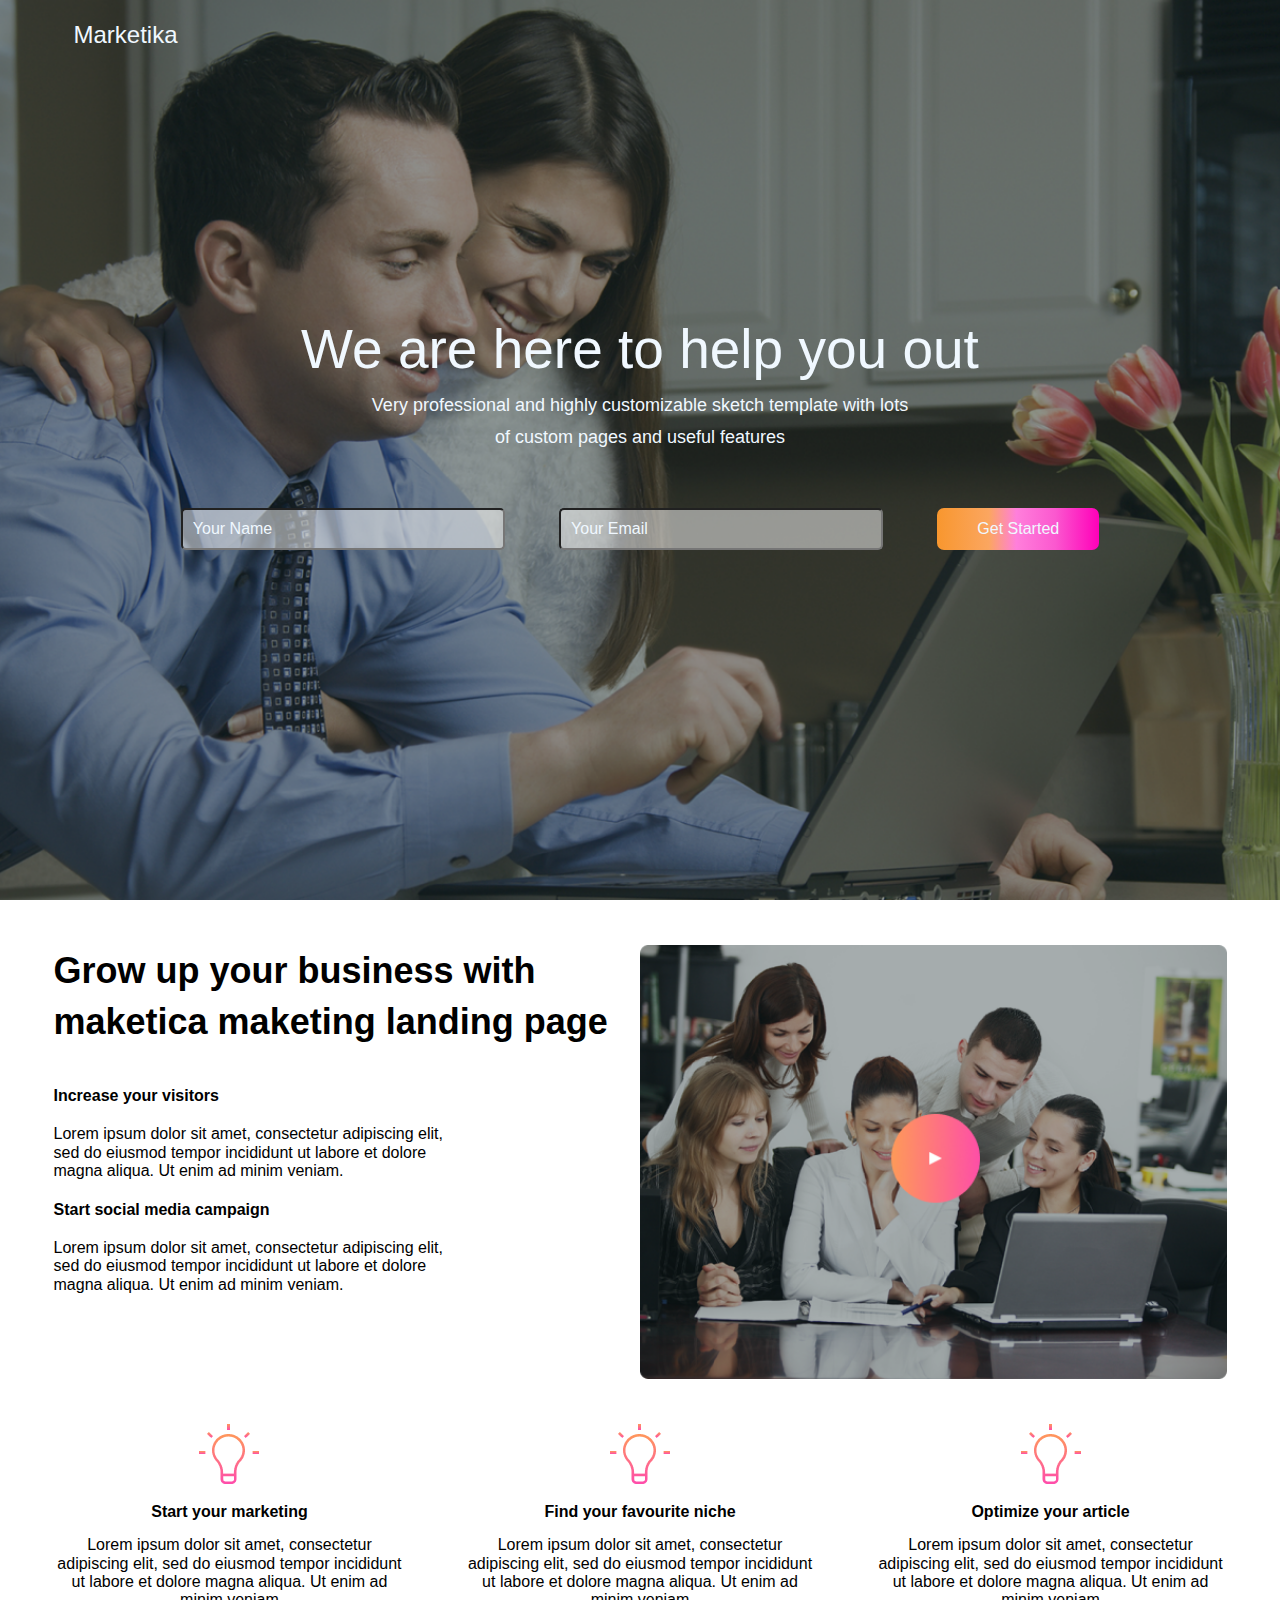
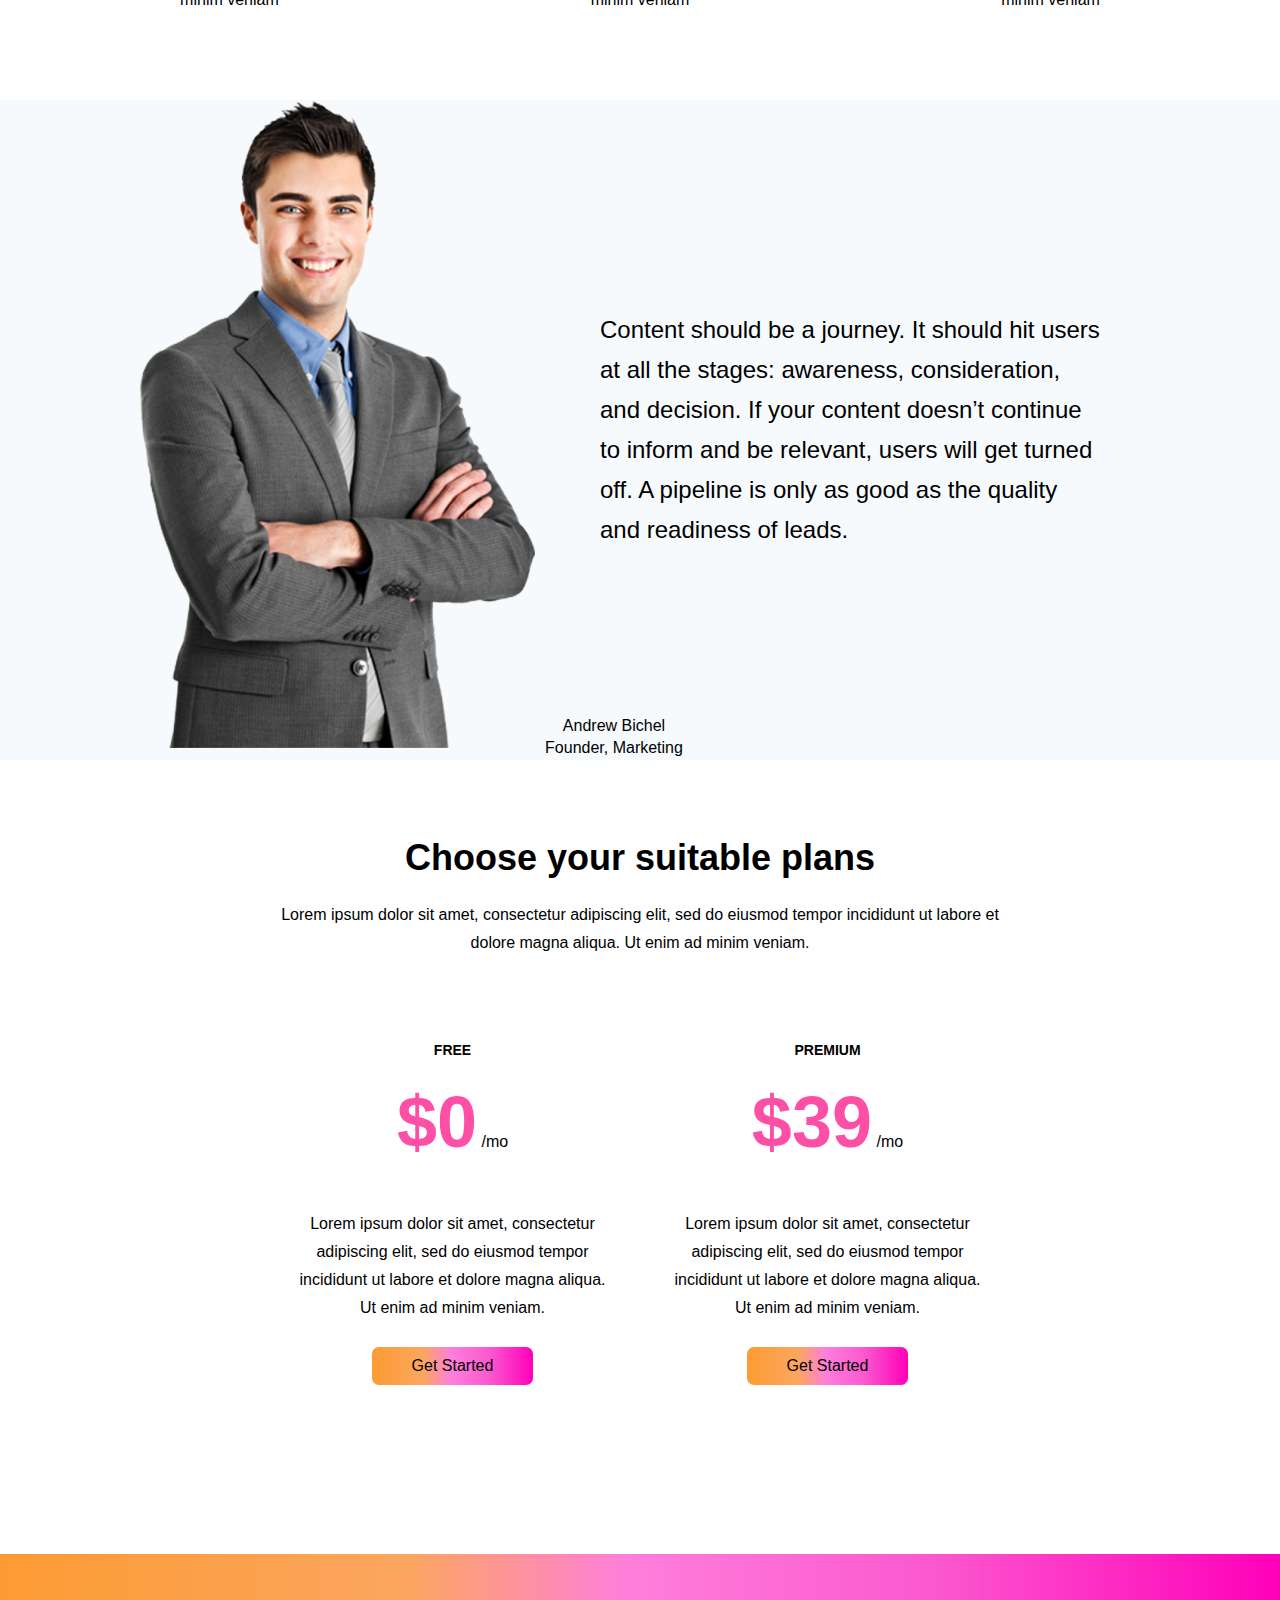
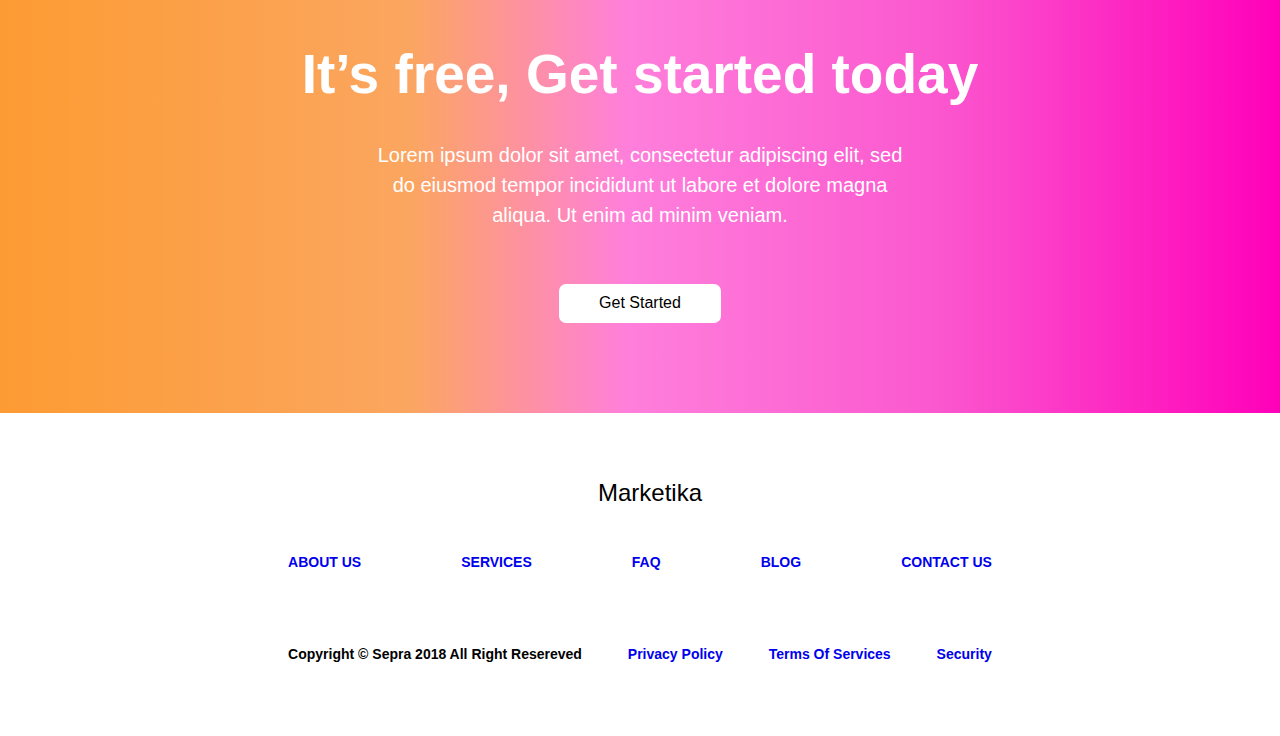
<file: full_skin/index.html>
<!DOCTYPE html>
<html lang="en">
<head>
	<meta charset="UTF-8">
	<title>Document</title>
	<link rel="stylesheet" href="normalize.css">
	<link rel="stylesheet" href="main.css">
	<meta name="viewport" content="width=device-width, minimum-scale=1.0, maximum-scale=1.0" />

</head>
<body>

	<header>
		<div class="container">
			<div class="logo">
				Marketika
				
			</div>
			
			<div class="header_content">
				<div class="header_text">
					<div class="big_text">
						We are here to help you out
					</div>

					<div class="low_text">
						Very professional and highly customizable sketch template with lots 
						of custom pages and useful features
					</div>

				</div>
				
				 
				
				<form action="#" class="form">
					<input type="text" class="header_input" value="Your Name">
					<input type="text" class="header_input" value="Your Email">
					<button class="header_button">Get Started</button>
				</form>
				
			</div>
			
		</div>
		
	</header>
	
	
	<section class="meeting">
		<div class="container">
		
			<div class="first_section">
				<div class="left_text">
						<div class="heading_text">
							Grow up your business with
							maketica maketing landing page
						</div>
						<div class="text">
							<span class="sub_heading">
								Increase your visitors
							</span>
							Lorem ipsum dolor sit amet, consectetur adipiscing elit, sed do eiusmod tempor incididunt ut labore et dolore magna aliqua. Ut enim ad minim veniam.
						</div>
						<div class="text">
							<span class="sub_heading">
								Start social media campaign
							</span>
							Lorem ipsum dolor sit amet, consectetur adipiscing elit, sed do eiusmod tempor incididunt ut labore et dolore magna aliqua. Ut enim ad minim veniam.
						</div>
				</div>
				
				
					<img src="img/Group%203.png" class="right_img" alt="">
				
			</div>
			
			
			<div class="sec_section">
				<div class="icon">
					<img src="img/1_icon.png" alt="">
					<div class="first_text">
						Start your marketing
					</div>
					<div class="second_text">
						Lorem ipsum dolor sit amet, consectetur adipiscing elit, sed do eiusmod tempor incididunt ut labore et dolore magna aliqua. Ut enim ad minim veniam
					</div>
				</div>
				
					<div class="icon">
					<img src="img/1_icon.png" alt="">
					<div class="first_text">
						Find your favourite niche
					</div>
					<div class="second_text">
						Lorem ipsum dolor sit amet, consectetur adipiscing elit, sed do eiusmod tempor incididunt ut labore et dolore magna aliqua. Ut enim ad minim veniam
					</div>
				</div>
				
					<div class="icon">
					<img src="img/1_icon.png" alt="">
					<div class="first_text">
						Optimize your article
					</div>
					<div class="second_text">
						Lorem ipsum dolor sit amet, consectetur adipiscing elit, sed do eiusmod tempor incididunt ut labore et dolore magna aliqua. Ut enim ad minim veniam
					</div>
				</div>

				
			</div>
			
			
			
		</div>
	</section>
	
	
	
	<section class="guy">
		<div class="container">
			<div class="guy__img">
				<img src="img/guy.png" alt="">
				
				
				<div class="author">
				Andrew Bichel
				Founder, Marketing
				
			</div>
			</div>
			
			<div class="guy__text">
				Content should be a journey. It should hit users at all the stages: awareness, consideration, and decision. If your content doesn’t continue to inform and be relevant, users will get turned off. A pipeline is only as good as the quality and readiness of leads.
			</div>
			
			
			
			
		</div>
		
		
	</section>
	
	
	
	
	<section class="plans">
		<div class="container">
			<div class="plans__first_text">
				Choose your suitable plans
				
			</div>
			<div class="plans__second_text">
				Lorem ipsum dolor sit amet, consectetur adipiscing elit, sed do eiusmod tempor incididunt ut labore et dolore magna aliqua. Ut enim ad minim veniam.
				
			</div>			
			
			
			<div class="blocks">
				
					<div class="plans__first_block">
						
							<div class="first_block_head_text">
								FREE
								
							</div>
							
							<div class="first_block_price">
								<span class="price">$0</span>
								/mo
								
							</div>
							
							<div class="first_block_text">
								Lorem ipsum dolor sit amet, consectetur adipiscing elit, sed do eiusmod tempor incididunt ut labore et dolore magna aliqua. Ut enim ad minim veniam.
								
							</div>
							
							<button class="header_button">Get Started</button>
					</div>
					
					
						<div class="plans__first_block">
						
							<div class="first_block_head_text">
								PREMIUM
								
							</div>
							
							<div class="first_block_price">
								<span class="price">$39</span>
								/mo
								
							</div>
							
							<div class="first_block_text">
								Lorem ipsum dolor sit amet, consectetur adipiscing elit, sed do eiusmod tempor incididunt ut labore et dolore magna aliqua. Ut enim ad minim veniam.
								
							</div>
							
							<button class="header_button">Get Started</button>
					</div>


					
				
			</div>
		
		</div>
		
		
	</section>
	
	
	
	
	<section class="last_section">
		<div class="container">
			<div class="last_sec_first_text">
				It’s free, Get started today
				
			</div>
			
			<div class="last_sec_sec_text">
				Lorem ipsum dolor sit amet, consectetur adipiscing elit, sed do eiusmod tempor incididunt ut labore et dolore magna aliqua. Ut enim ad minim veniam.
			</div>
			
			
				<button class="header_button">Get Started</button>
			
		</div>
		
		
	</section>
	
	
	
	<footer>
		<div class="container">
			<div class="logo footer_logo ">
				Marketika
				
				
			</div>
			
			
			<div class="menus">
			
					<ul class="footer_nav">
						<li>
							<a href="#">About Us</a>
						</li>

						<li>
							<a href="#">Services</a>
						</li>

						<li>
							<a href="#">FAQ</a>
						</li>

						<li>
							<a href="#">Blog</a>
						</li>

						<li>
							<a href="#">Contact us</a>
						</li>


					</ul>


					<ul class="footer_nav footer_nav_second">
						<li>
							Copyright © Sepra 2018 All Right Resereved
						</li>

						<li>
							<a href="#">Privacy Policy </a>
						</li>

						<li>
							<a href="#">Terms Of Services</a>
						</li>

						<li>
							<a href="#">Security</a>
						</li>

					</ul>
			</div>
		</div>
		
	</footer>
	
</body>
</html>
</file>
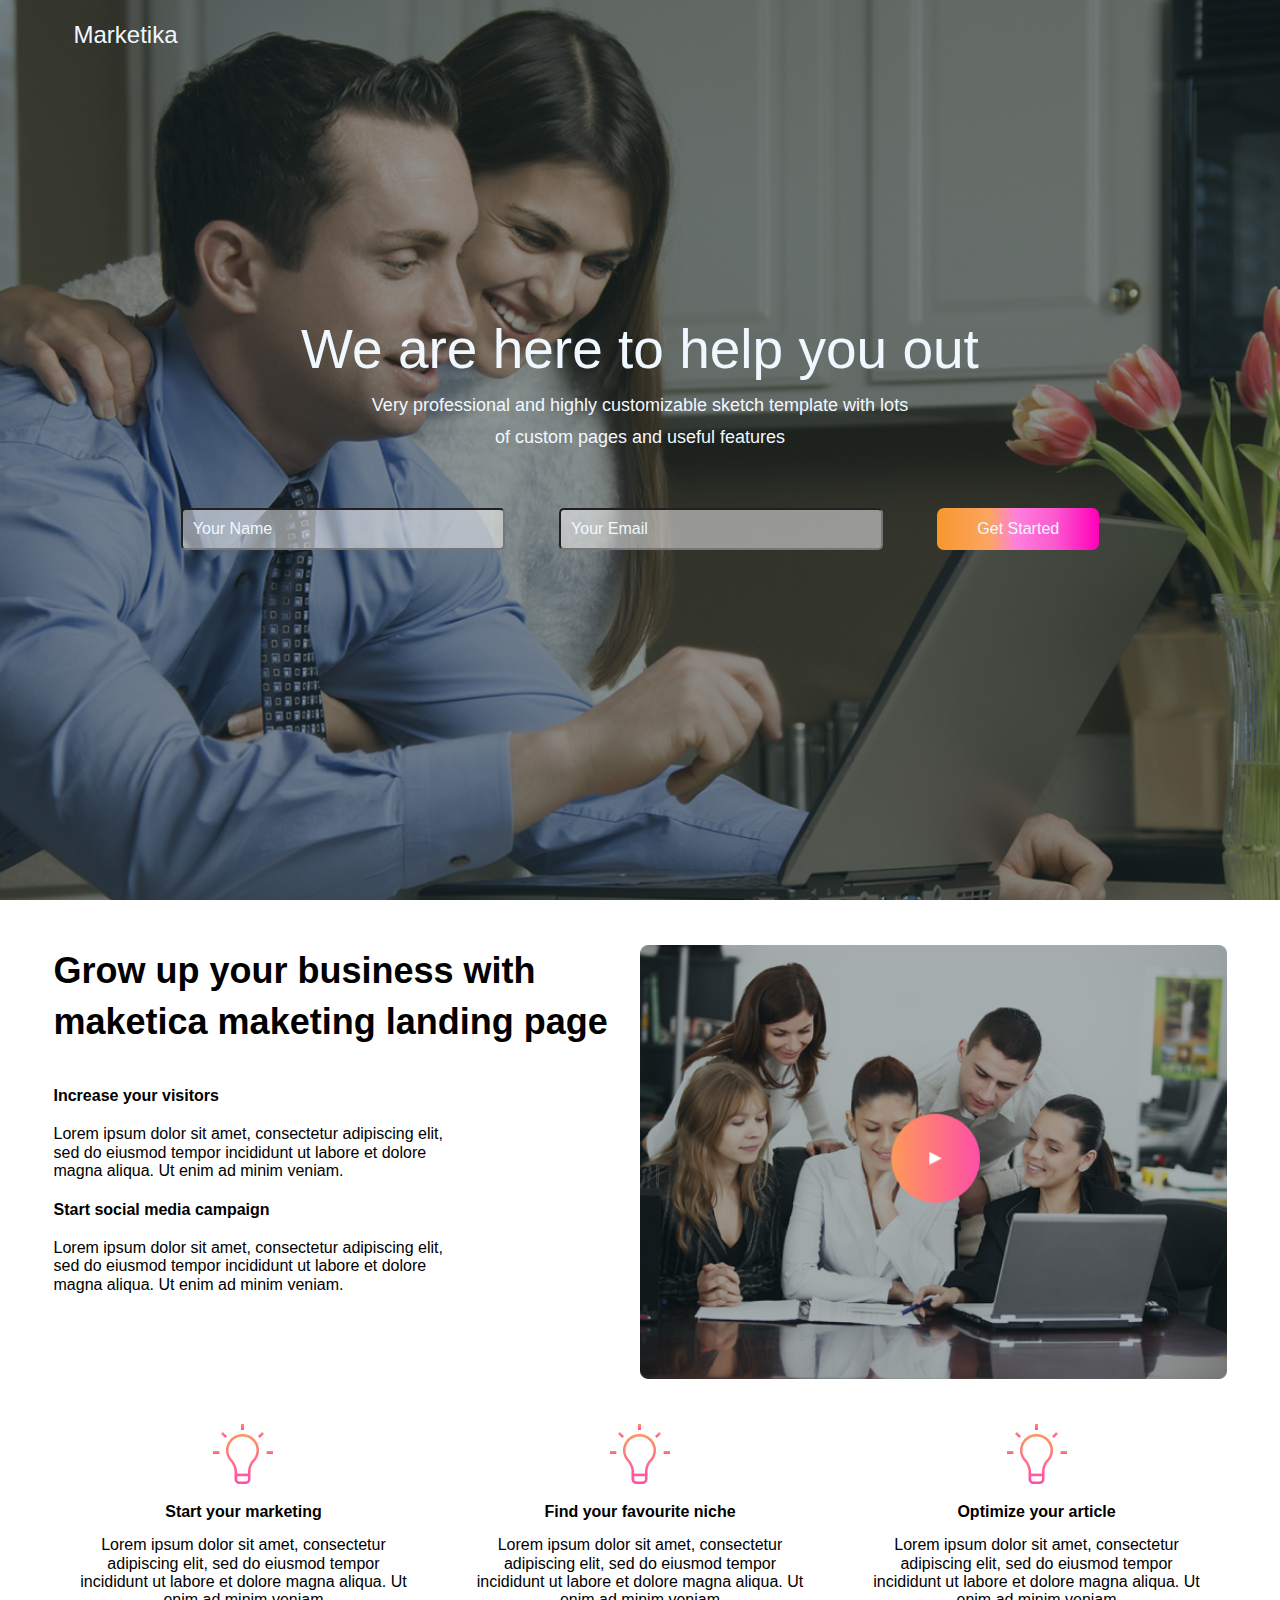
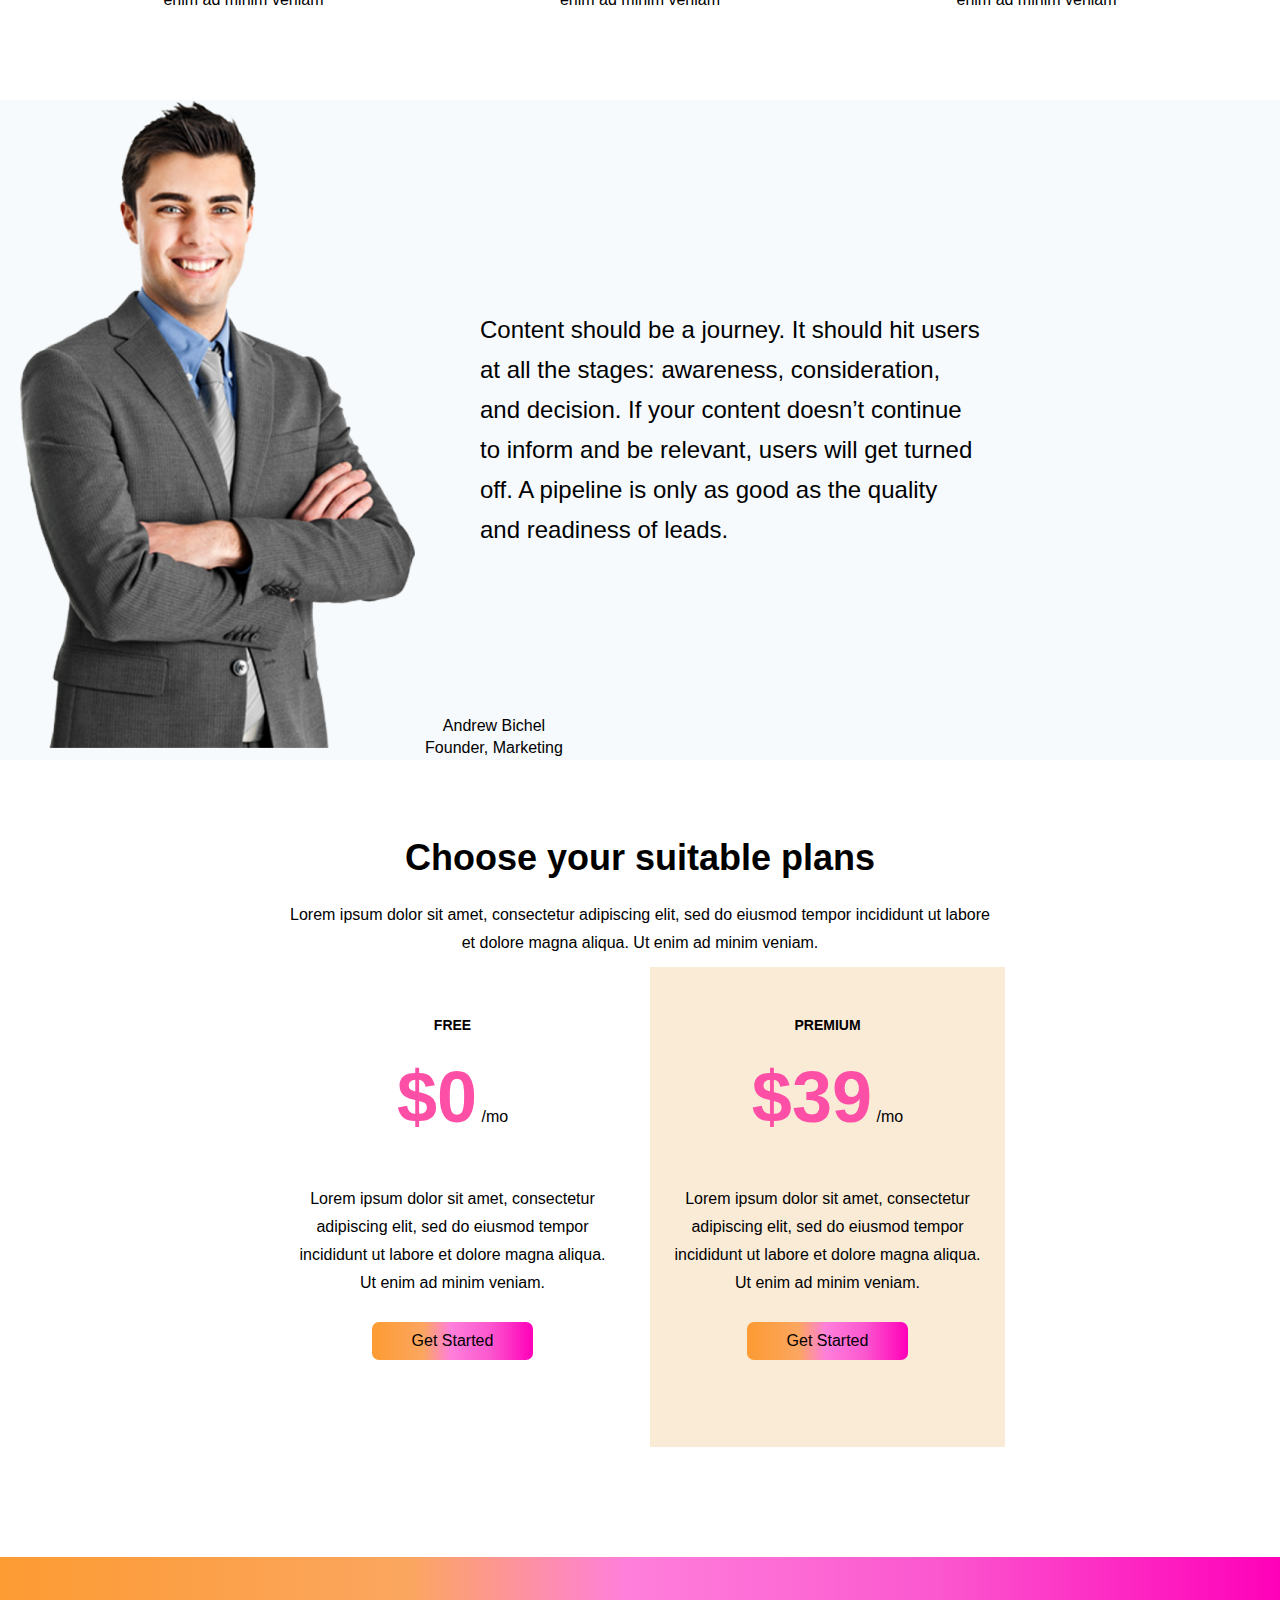
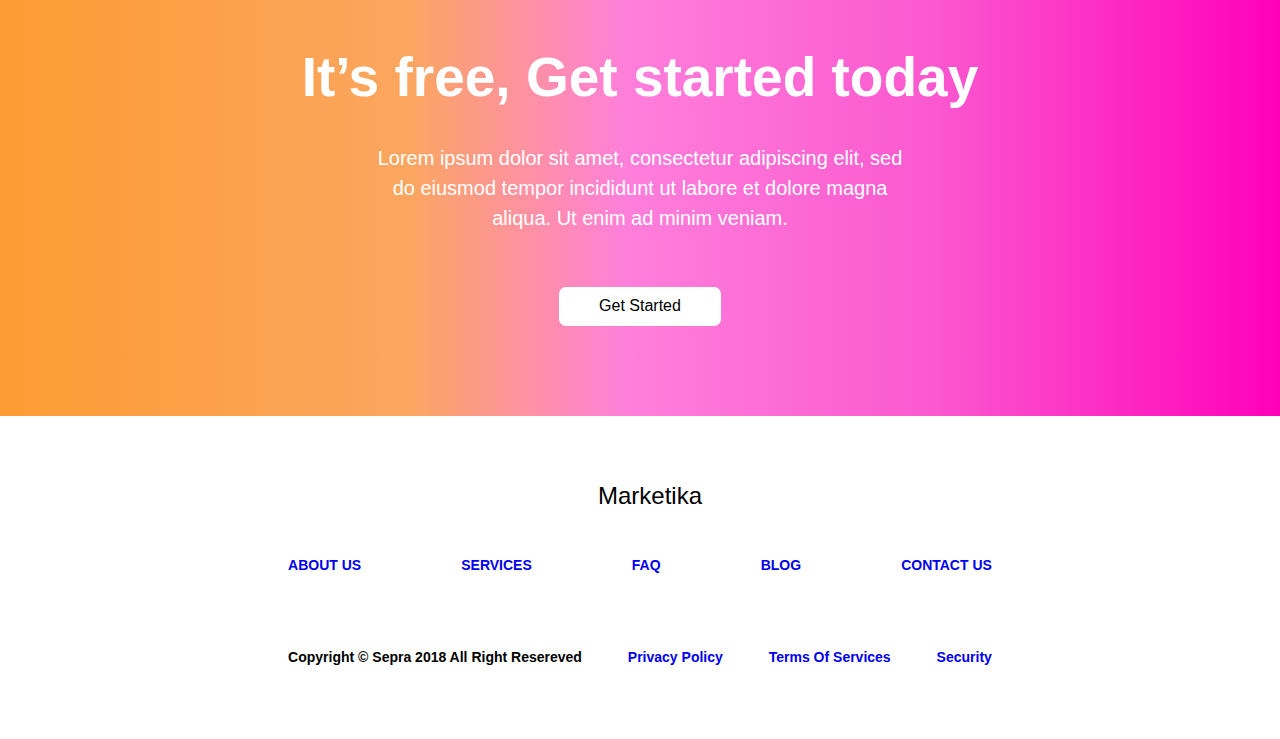
<file: sec/index.html>
<!DOCTYPE html>
<html lang="en">

<head>
	<meta charset="UTF-8">
	<title>Document</title>
	<link rel="stylesheet" href="normalize.css">
	<link rel="stylesheet" href="main.css">
	<meta name="viewport" content="width=device-width, minimum-scale=1.0, maximum-scale=1.0" /> </head>

<body>
	<header>
		<div class="container">
			<div class="logo"> Marketika </div>
			<div class="header_content">
				<div class="header_text">
					<div class="big_text"> We are here to help you out </div>
					<div class="low_text"> Very professional and highly customizable sketch template with lots of custom pages and useful features </div>
				</div>
				<form action="#" class="form">
					<input type="text" class="header_input" value="Your Name">
					<input type="text" class="header_input" value="Your Email">
					<button class="header_button">Get Started</button>
				</form>
			</div>
		</div>
	</header>
	
	
	
	<section class="meeting">
		<div class="container">
			<div class="first_section">
				<div class="left_text">
					<div class="heading_text"> Grow up your business with maketica maketing landing page </div>
					<div class="text"> <span class="sub_heading">
								Increase your visitors
							</span> Lorem ipsum dolor sit amet, consectetur adipiscing elit, sed do eiusmod tempor incididunt ut labore et dolore magna aliqua. Ut enim ad minim veniam. </div>
					<div class="text"> <span class="sub_heading">
								Start social media campaign
							</span> Lorem ipsum dolor sit amet, consectetur adipiscing elit, sed do eiusmod tempor incididunt ut labore et dolore magna aliqua. Ut enim ad minim veniam. </div>
				</div> 
				<img src="img/Group%203.png" class="right_img" alt=""> 
			</div>
				
				
				
			<div class="sec_section">
				<div class="icon"> <img src="img/1_icon.png" alt="">
					<div class="first_text"> Start your marketing </div>
					<div class="second_text"> Lorem ipsum dolor sit amet, consectetur adipiscing elit, sed do eiusmod tempor incididunt ut labore et dolore magna aliqua. Ut enim ad minim veniam </div>
				</div>
				
				<div class="icon"> <img src="img/1_icon.png" alt="">
					<div class="first_text"> Find your favourite niche </div>
					<div class="second_text"> Lorem ipsum dolor sit amet, consectetur adipiscing elit, sed do eiusmod tempor incididunt ut labore et dolore magna aliqua. Ut enim ad minim veniam </div>
				</div>
				
				<div class="icon"> <img src="img/1_icon.png" alt="">
					<div class="first_text"> Optimize your article </div>
					<div class="second_text"> Lorem ipsum dolor sit amet, consectetur adipiscing elit, sed do eiusmod tempor incididunt ut labore et dolore magna aliqua. Ut enim ad minim veniam </div>
				</div>
				
			</div>
		</div>
	</section>
	
	
	
	<section class="guy">
		<div class="container">
		
			<div class="guy__img"> <img src="img/guy.png" alt="">
				<div class="author"> Andrew Bichel Founder, Marketing </div>
			</div>
			
			<div class="guy__text"> Content should be a journey. It should hit users at all the stages: awareness, consideration, and decision. If your content doesn’t continue to inform and be relevant, users will get turned off. A pipeline is only as good as the quality and readiness of leads. </div>
			
		</div>
	</section>
	
	
	<section class="plans">
		<div class="container">
		
			<div class="plans__first_text"> Choose your suitable plans </div>
			
			<div class="plans__second_text"> Lorem ipsum dolor sit amet, consectetur adipiscing elit, sed do eiusmod tempor incididunt ut labore et dolore magna aliqua. Ut enim ad minim veniam. </div>
			
			<div class="blocks">
				<div class="plans__first_block">
					<div class="first_block_head_text"> FREE </div>
					<div class="first_block_price"> <span class="price">$0</span> /mo </div>
					<div class="first_block_text"> Lorem ipsum dolor sit amet, consectetur adipiscing elit, sed do eiusmod tempor incididunt ut labore et dolore magna aliqua. Ut enim ad minim veniam. </div>
					<button class="header_button">Get Started</button>
				</div>
				<div class="plans__first_block" style="background-color: antiquewhite">
					<div class="first_block_head_text"> PREMIUM </div>
					<div class="first_block_price"> <span class="price">$39</span> /mo </div>
					<div class="first_block_text"> Lorem ipsum dolor sit amet, consectetur adipiscing elit, sed do eiusmod tempor incididunt ut labore et dolore magna aliqua. Ut enim ad minim veniam. </div>
					<button class="header_button">Get Started</button>
				</div>
			</div>
		</div>
	</section>
	
	
	
	<section class="last_section">
		<div class="container">
			<div class="last_sec_first_text"> It’s free, Get started today </div>
			<div class="last_sec_sec_text"> Lorem ipsum dolor sit amet, consectetur adipiscing elit, sed do eiusmod tempor incididunt ut labore et dolore magna aliqua. Ut enim ad minim veniam. </div>
			<button class="header_button">Get Started</button>
		</div>
	</section>
	
	
	
	<footer>
		<div class="container">
			<div class="logo footer_logo "> Marketika </div>
			<div class="menus">
				<ul class="footer_nav">
					<li> <a href="#">About Us</a> </li>
					<li> <a href="#">Services</a> </li>
					<li> <a href="#">FAQ</a> </li>
					<li> <a href="#">Blog</a> </li>
					<li> <a href="#">Contact us</a> </li>
				</ul>
				<ul class="footer_nav footer_nav_second">
					<li> Copyright © Sepra 2018 All Right Resereved </li>
					<li> <a href="#">Privacy Policy </a> </li>
					<li> <a href="#">Terms Of Services</a> </li>
					<li> <a href="#">Security</a> </li>
				</ul>
			</div>
		</div>
	</footer>
	
	
	
</body>

</html>
</file>
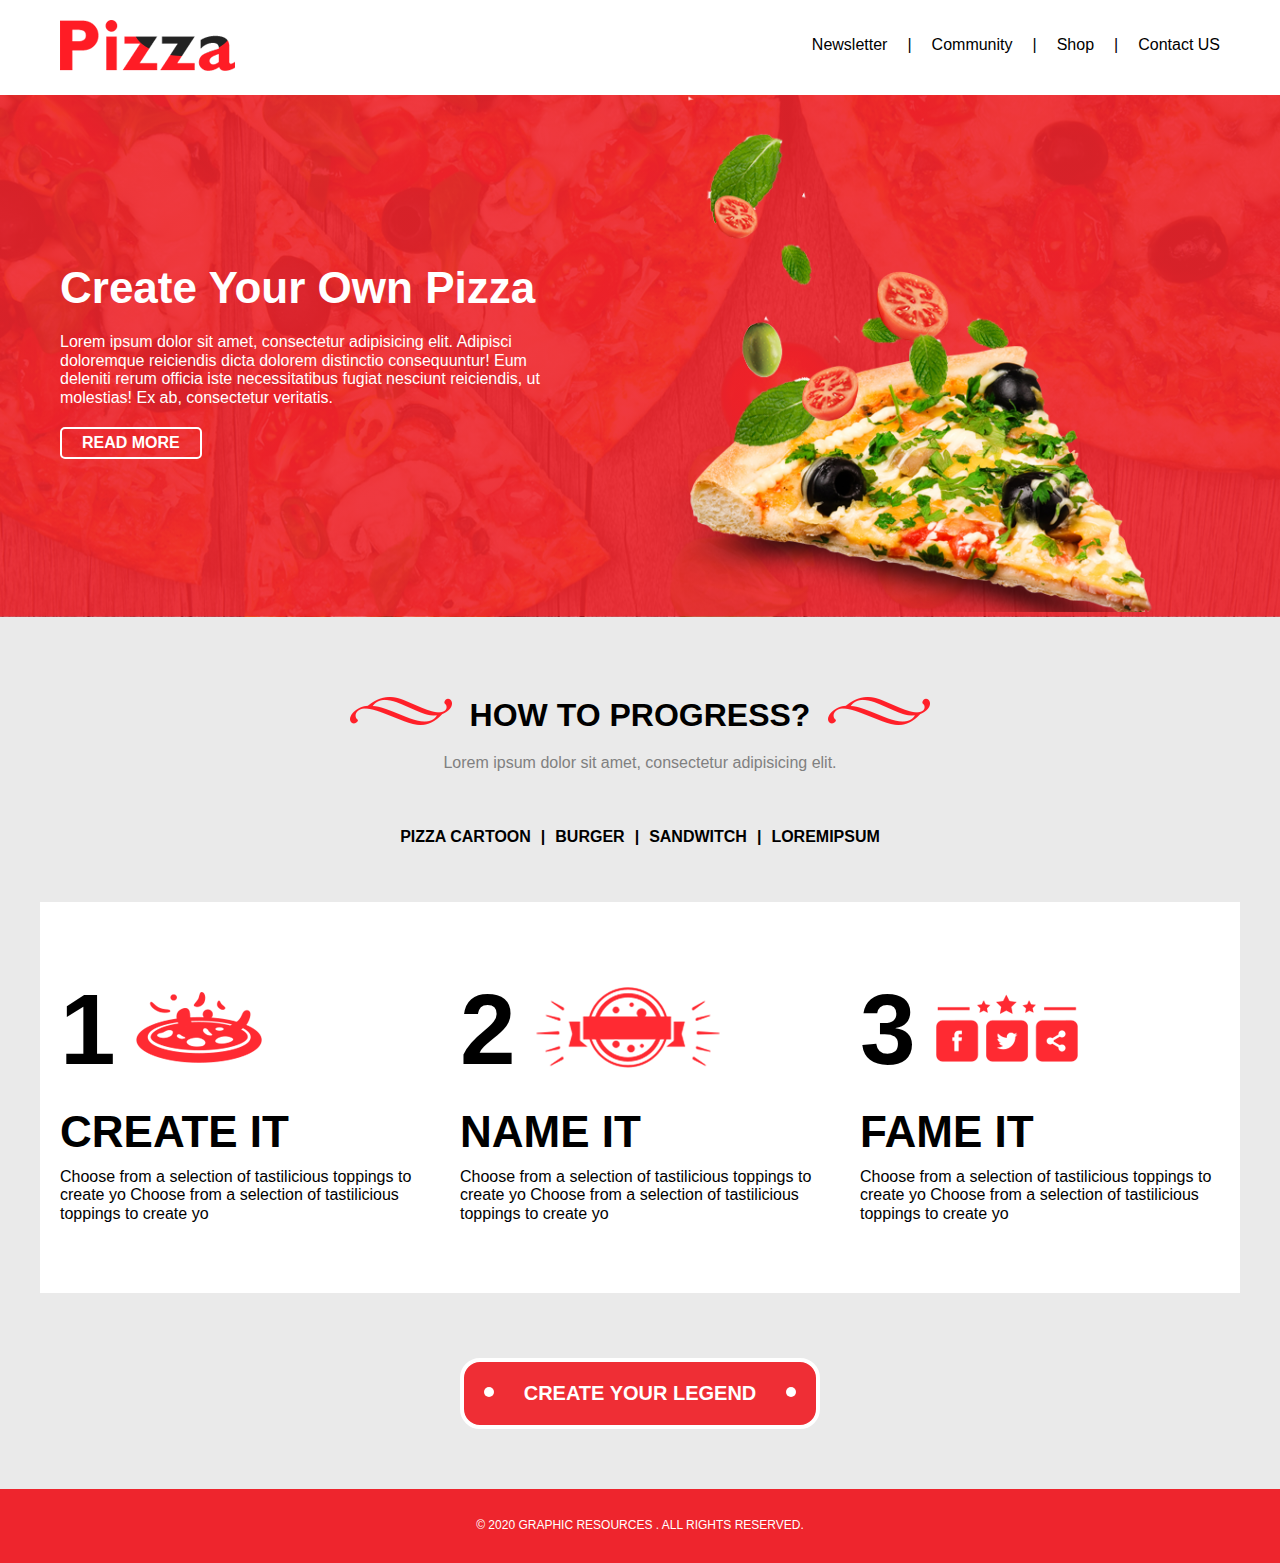
<file: test_prepros/index.html>
<!DOCTYPE html>
<html lang="en">
<head>
	<meta charset="UTF-8">
	<meta name="viewport" content="width=device-width, minimum-scale=1.0, maximum-scale=1.0" />
	<title>Document</title>
	<link rel="stylesheet" href="main.css">
		<link rel="stylesheet" href="normalaize.css">
</head>
<body>

	<header>
	<div class="hat">
		<div class="container">
				<div class="logo">
						<img src="Pizza.png" alt="">
				</div>


				<div class="menu">
					<ul class="main_menu">
						<li><a href="#">Newsletter</a></li>
						<li class="hide_650">|</li>
						<li><a href="#">Community</a></li>
						<li class="hide_650">|</li>
						<li><a href="#">Shop</a></li>
						<li class="hide_650">|</li>
						<li><a href="#">Contact US</a></li>
						
						
					</ul>

				</div>
			</div>
			
			</div>
			
			
				<div class="header_content">
				<div class="container">
					<div class="header_text">
							<div class="text_h1"><h1>Create Your Own Pizza</h1></div>
							<div class="text_h5">Lorem ipsum dolor sit amet, consectetur adipisicing elit. Adipisci doloremque reiciendis dicta dolorem distinctio consequuntur! Eum deleniti rerum officia iste necessitatibus fugiat nesciunt reiciendis, ut molestias! Ex ab, consectetur veritatis.</div>
							
							<a href="/" class="button">
								READ MORE

							</a>
							
					</div>
				
					<div class="header_img">
						<img src="pizza-1-1.png" alt="">


					</div>		
					
			
				
			</div>
			</div>
	</header>
	
	
	<section class="icons">
		<div class="container">
			<div class="icons_title">
				<h1>HOW TO PROGRESS?</h1>
			</div>
			<div class="icons_first_text">
				Lorem ipsum dolor sit amet, consectetur adipisicing elit.
			</div>
			<div class="icons_nav">
				<ul class="icons_menu">
					<li class="icons_menu_list">
						PIZZA CARTOON
					</li>
						<li style="	margin-left: 10px; margin-right: 10px;" class="hide_650">|</li>
					<li class="icons_menu_list">
						BURGER
					</li>
						<li style="	margin-left: 10px; margin-right: 10px;" class="hide_650">|</li>
					<li class="icons_menu_list">
						SANDWITCH
					</li>
						<li style="	margin-left: 10px; margin-right: 10px;" class="hide_650">|</li>
					<li class="icons_menu_list">
						LOREMIPSUM
					</li>
					
				</ul>
				
			</div>
			
			
			<div class="icons_icons">
				<div class="icon">
				<div class="container_for_image">
						<div class="icon_number">
							1
						</div>
						<div class="icon_img">
							<img src="Layer%201.png" alt="">
						</div>
					</div>
					<div class="icon_title">
						CREATE IT
					</div>
					<div class="icon_text">
						Choose from a selection of  tastilicious toppings to create  yo Choose from a selection of  tastilicious toppings to create  yo
					</div>
					
				</div>
				
					<div class="icon">
						<div class="container_for_image">
								<div class="icon_number">
									2
								</div>
								<div class="icon_img">
									<img src="Layer%203.png" alt="">
								</div>
						</div>
					<div class="icon_title">
						NAME IT
					</div>
					<div class="icon_text">
						Choose from a selection of  tastilicious toppings to create  yo	Choose from a selection of  tastilicious toppings to create  yo
					</div>
					
				</div>
				
					<div class="icon">
						<div class="container_for_image">
							<div class="icon_number">
								3
							</div>
							<div class="icon_img">
								<img src="Layer%204.png" alt="">
							</div>
						</div>
					<div class="icon_title">
						FAME IT
					</div>
					<div class="icon_text">
						Choose from a selection of  tastilicious toppings to create  yo Choose from a selection of  tastilicious toppings to create  yo
					</div>
					
				</div>
			</div>
			
			
			<a href="/" class="icons_button">
					CREATE YOUR LEGEND
				
				
			</a>
			
			
			
		</div>
		
		
		
	</section>
	
	
	
	
	<section class="footer">
		<div class="container">
			<div class="copyright">
				© 2020 Graphic Resources . All rights reserved. 
			</div>
			
			
		</div>
		
		
	</section>
	
	
		
	
	
	
</body>
</html>
</file>
<file: full_skin/main.css>
div {
	font-family: "Arial";
}

body, html {
	height: 100%;
}

header {
	height: 100%;
	background-image: url(img/Bitmap.png);
	background-repeat: no-repeat;
	background-size: cover;
	background-position: center;
	
}	

.container {
	max-width: 1173px;
	margin: 0 auto;

}



.logo {
	color: aliceblue;
	font-family: "Arial";
	font-style: normal;
	padding-top: 20px;
	padding-left: 20px;
	font-size: 24px;
	line-height: 29px;
}

.header_content {
	max-width: 100%;
	margin: 0 auto;
	height: 100%;
	margin-top: 30vh;
	
}



.header_text {
	color: aliceblue;
	font-family: "Arial";
	font-style: normal;
	text-align: center;
}

.big_text {
	font-size: 55px;
	line-height: 60px;
}

.low_text {
	max-width: 550px;
	margin: 0 auto;
	padding-top: 10px;
	font-size: 18px;
	line-height: 32px;
	text-align: center;
}


.form {
	width: 80%;
	margin: 0 auto;
	margin-top: 5vh;
	display: flex;
	justify-content:space-between;
	flex-wrap: wrap;
}

.header_input {
	color: aliceblue;
	font-family: "Arial";
	background-color: rgba(255, 255, 255, .5);
	padding: 10px;
	border-radius: 5px;
	flex-basis: 300px;
	flex-shrink: 0;
	margin: 10px;
}

.header_button {
		margin: 10px;
	border: 0;
	color: aliceblue;
	padding: 10px 40px;
	font-family: "Arial";
	border-radius: 7px;
	background: rgb(253,153,46);
background: linear-gradient(90deg, rgba(253,153,46,0.9752275910364145) 0%, rgba(251,166,96,1) 32%, rgba(255,127,219,1) 49%, rgba(251,88,207,1) 73%, rgba(255,0,185,1) 100%);
	
	transition: .4s;
}

.header_button:active {
	background-color: aqua;
	
}

@media screen and (max-width: 500px) {
			.header_content {

			margin-top: 15vh;

		}

			.big_text {
				font-size: 24px;
			}


		.low_text {
			font-size: 18px;

		}

}




@media screen 
  and (device-width: 1920px) 
  and (device-height: 1080px) 
  and (-webkit-device-pixel-ratio: 3) 
  and (orientation: portrait) {
		
		.header_content {

			margin-top: 5vh;

		}

			.big_text {
				font-size: 24px;
			}


		.low_text {
			font-size: 18px;

		}

}

@media screen and (max-width: 500px) {
 .header_input {
	
	flex-shrink: 1;
	
}
}






.meeting {
	background-color: white;
	margin-bottom: 10vh;
}

.first_section {
	margin-top: 5vh;
	margin-bottom: 5vh;
	display: flex;
	flex-wrap: wrap;
	
}

.left_text {
	width: 50%;
}

.heading_text {
	font-family: "Arial";
font-style: normal;
font-weight: bold;
font-size: 36px;
line-height: 51px;
	margin-bottom: 40px;
}

.text {
	width: 70%;
	
}

.sub_heading {
	display: block;
	margin: 10px 0px;
}

.right_img {
		width: 50%;
	resize: none;
}

@media screen and (max-width: 1173px) {
	.right_img {
		width: 60%;
				min-width: 300px;
	
}
	.left_text {
		width: 80%;

	}
	.first_section {
	
	flex-direction: column;
		align-items: center;
		text-align: center;
	
}
	.text {
	width: 100%;
	
}
	
	.right_img {
		margin-top: 15px;
	}

}




.sec_section {
	display: flex;
	justify-content: space-between;
}

.icon {
	text-align: center;
	width: 30%;
}

.first_text {
	margin-top: 15px;
	margin-bottom: 15px;
	font-weight: 700;
}

@media screen and (max-width: 700px) {
	.sec_section {
		flex-direction: column;
		align-items: center;
	}
	
	.icon {
		margin-top: 15px;
		width: 80%;
	}
	
}






.guy {
	background-color: #F6FAFD;
}

.guy .container {
	max-width: 1000px;
	display: flex;
	justify-content: space-between;
	align-items: center;
	
	font-style: normal;
	font-weight: normal;
	font-size: 24px;
	line-height: 40px;
	
}

.guy__img {
	flex-shrink: 1;
	position: relative;
}

.guy__text {
	width: 50%;
	margin-right: 40px;
	margin-left: 40px;
}

.author {
	position: absolute;
	width: 40%;
	text-align: center;
	bottom: 0;
	left: 100%;
	font-size: 16px;
	line-height: 1.4;
	
}

@media screen and (max-width: 700px) {
	.guy__img {
		display: none;
	}
	
	.guy__text {
	width: 100%;
		margin-top: 5vh;
		margin-bottom: 5vh;
}
}







.plans .container {
	max-width: 750px;
	text-align: center;
	margin-top: 8vh;
	margin-bottom: 8vh;
	
}

.plans__first_text {
font-style: normal;
font-weight: bold;
font-size: 36px;
line-height: 51px;
/* identical to box height, or 142% */
margin-bottom: 2vh;


	
}

.plans__second_text {
	font-weight: 300;
	font-size: 16px;
	line-height: 28px;
	margin-bottom: 25px;
	
}

.blocks {
	
	display: flex;
}


.plans__first_block {
	width: 50%;
	height: 480px;
	
	margin: 10px;
		transition: .3s;
	
}

.plans__first_block:hover {
	background: #F6FAFD;
	transform: scale(1.1);
}

.first_block_head_text {
	font-weight: bold;
font-size: 14px;
line-height: 17px;
	margin-top: 50px;
	margin-bottom: 20px;
	
}

.first_block_price .price {
	font-style: normal;
	font-weight: bold;
	font-size: 72px;
	line-height: 86px;
	color: #FE4FA7;
}

.first_block_text {
	margin-top: 30px;
	padding: 15px;
	
	font-weight: 300;
font-size: 16px;
line-height: 28px;
}

.blocks .header_button {
	color: black;
}

.header_button:hover {
	transform: scale(1.2);
}

@media screen and (max-width: 650px) {
	.blocks {
	
	flex-direction: column;
		align-items: center;
}
	
}






.last_section {
	color: white;
	text-align: center;
	background: rgb(253,153,46);
background: linear-gradient(90deg, rgba(253,153,46,0.9752275910364145) 0%, rgba(251,166,96,1) 32%, rgba(255,127,219,1) 49%, rgba(251,88,207,1) 73%, rgba(255,0,185,1) 100%);
}


.last_section .container {
	display: flex;
	flex-direction: column;
	align-items: center;
	
}

.last_sec_first_text {
	font-weight: bold;
	font-size: 55px;
	line-height: 60px;
	padding-top: 10vh;
	padding-left: 10px;
	padding-right: 10px;
	padding-bottom: 4vh;
}

.last_sec_sec_text {
	width: 45%;
	font-weight: normal;
font-size: 20px;
line-height: 30px;
	padding-bottom: 4ch;
}

.last_section .header_button {
	margin-bottom: 10vh;
	background: white;
	color: black;
}


.sub_heading {
	font-weight: bold;
	margin: 20px 0px;
}






footer {
	text-align: center;
	margin-top: 5vh;
}


.footer_logo {
	display: inline-block;
	color: black;
	margin-bottom: 5vh;
}

.footer_nav {
	display: flex;
	justify-content: space-between;
	width: 60%;
	margin: 0 auto;
		padding: 0;
	
	margin-bottom: 8vh;
	
}

.footer_nav > li {
	text-transform: uppercase;
	
	list-style-type: none;
	
	font-weight: bold;
	font-size: 14px;
	line-height: 20px;
	
}

.footer_nav > li :hover {
	color: #FE50A6;
	transition: .2s;
	
}

a {
	text-decoration: none;
}


.footer_nav_second >li {
		text-transform: none;

}

.menus {
	display: flex;
	flex-direction: column;
}


@media screen and (max-width: 580px) {
	.menus {
	display: flex;
	flex-direction: row;
	}
	
	.footer_nav {
		width: 50%;
		flex-direction: column;
	}
	
	.footer_nav > li {
		padding: 8px;
	}
	
}
</file>
<file: sec/main.css>
div {
	font-family: "Arial";
}

body, html {
	height: 100%;
}

header {
	height: 100%;
	background-image: url(img/Bitmap.png);
	background-repeat: no-repeat;
	background-size: cover;
	background-position: center;
	
}	

.container {
	max-width: 1173px;
	margin: 0 auto;

}



.logo {
	color: aliceblue;
	font-family: "Arial";
	font-style: normal;
	padding-top: 20px;
	padding-left: 20px;
	font-size: 24px;
	line-height: 29px;
}

.header_content {
	max-width: 100%;
	margin: 0 auto;
	height: 100%;
	margin-top: 30vh;
	
}



.header_text {
	color: aliceblue;
	font-family: "Arial";
	font-style: normal;
	text-align: center;
	margin: 0px 20px;
}

.big_text {
	font-size: 55px;
	line-height: 60px;
}

@media screen and (max-width: 400px) {
	
	.big_text {
		line-height: 25px;
	}
}

.low_text {
	max-width: 550px;
	margin: 0 auto;
	padding-top: 10px;
	font-size: 18px;
	line-height: 32px;
	text-align: center;
}


.form {
	width: 80%;
	margin: 0 auto;
	margin-top: 5vh;
	display: flex;
	justify-content:space-between;
	flex-wrap: wrap;
}

.header_input {
	color: aliceblue;
	font-family: "Arial";
	background-color: rgba(255, 255, 255, .5);
	padding: 10px;
	border-radius: 5px;
	flex-basis: 300px;
	flex-shrink: 0;
	margin: 10px;
}

.header_button {
		margin: 10px;
	border: 0;
	color: aliceblue;
	padding: 10px 40px;
	font-family: "Arial";
	border-radius: 7px;
	background: rgb(253,153,46);
background: linear-gradient(90deg, rgba(253,153,46,0.9752275910364145) 0%, rgba(251,166,96,1) 32%, rgba(255,127,219,1) 49%, rgba(251,88,207,1) 73%, rgba(255,0,185,1) 100%);
	
	transition: .4s;
}

.header_button:active {
	background-color: aqua;
	
}

@media screen and (max-width: 500px) {
			.header_content {

			margin-top: 15vh;

		}

			.big_text {
				font-size: 24px;
			}


		.low_text {
			font-size: 18px;

		}

}




@media screen 
  and (device-width: 1920px) 
  and (device-height: 1080px) 
  and (-webkit-device-pixel-ratio: 3) 
  and (orientation: portrait) {
		
		.header_content {

			margin-top: 5vh;

		}

			.big_text {
				font-size: 24px;
			}


		.low_text {
			font-size: 18px;

		}

}

@media screen and (max-width: 500px) {
 .header_input {
	
	flex-shrink: 1;
	
}
}






.meeting {
	background-color: white;
	margin-bottom: 10vh;
}

.first_section {
	margin-top: 5vh;
	margin-bottom: 5vh;
	display: flex;
	flex-wrap: wrap;
	
}

.left_text {
	width: 50%;
}

.heading_text {
	font-family: "Arial";
font-style: normal;
font-weight: bold;
font-size: 36px;
line-height: 51px;
	margin-bottom: 40px;
}

.text {
	width: 70%;
	
}

.sub_heading {
	display: block;
	margin: 10px 0px;
}

.right_img {
		width: 50%;
	resize: none;
}

@media screen and (max-width: 1173px) {
	.right_img {
		width: 60%;
				min-width: 300px;
	
}
	.left_text {
		width: 80%;

	}
	.first_section {
	
	flex-direction: column;
		align-items: center;
		text-align: center;
	
}
	.text {
	width: 100%;
	
}
	
	.right_img {
		margin-top: 15px;
	}

}




.sec_section {
	display: flex;
	justify-content: space-between;
	margin: 0px 20px;
}

.icon {
	text-align: center;
	width: 30%;
}

.first_text {
	margin-top: 15px;
	margin-bottom: 15px;
	font-weight: 700;
}

@media screen and (max-width: 700px) {
	.sec_section {
		flex-direction: column;
		align-items: center;
	}
	
	.icon {
		margin-top: 15px;
		width: 80%;
	}
	
}






.guy {
	background-color: #F6FAFD;
}

.guy .container {
	max-width: 1000px;
	display: flex;
	justify-content: space-between;
	align-items: center;
	margin: 0px 20px;
	
	font-style: normal;
	font-weight: normal;
	font-size: 24px;
	line-height: 40px;
	
}

.guy__img {
	flex-shrink: 1;
	position: relative;
}

.guy__text {
	width: 50%;
	margin-right: 40px;
	margin-left: 40px;
}

.author {
	position: absolute;
	width: 40%;
	text-align: center;
	bottom: 0;
	left: 100%;
	font-size: 16px;
	line-height: 1.4;
	
}

@media screen and (max-width: 700px) {
	.guy__img {
		display: none;
	}
	
	.guy__text {
	width: 100%;
		margin-top: 5vh;
		margin-bottom: 5vh;
}
}







.plans .container {
	max-width: 750px;
	text-align: center;
	margin-top: 8vh;
	margin-bottom: 8vh;
	
}

.plans__first_text {
	margin: 0px 20px;
font-style: normal;
font-weight: bold;
font-size: 36px;
line-height: 51px;
/* identical to box height, or 142% */
margin-bottom: 2vh;


	
}

.plans__second_text {
	font-weight: 300;
	font-size: 16px;
	line-height: 28px;
	margin-bottom: 25px;
		margin: 0px 20px;
}

.blocks {
	margin-bottom: 100px;
	display: flex;
}


.plans__first_block {
	width: 50%;
	height: 480px;
	
	margin: 10px;
		transition: .3s;
	
}

.plans__first_block:hover {
	background: #F6FAFD;
	transform: scale(1.1);
}

.first_block_head_text {
	font-weight: bold;
font-size: 14px;
line-height: 17px;
	margin-top: 50px;
	margin-bottom: 20px;
	
}

.first_block_price .price {
	font-style: normal;
	font-weight: bold;
	font-size: 72px;
	line-height: 86px;
	color: #FE4FA7;
}

.first_block_text {
	margin-top: 30px;
	padding: 15px;
	
	font-weight: 300;
font-size: 16px;
line-height: 28px;
}

.blocks .header_button {
	color: black;
}

.header_button:hover {
	transform: scale(1.2);
}

@media screen and (max-width: 650px) {
	.blocks {
	
	flex-direction: column;
		align-items: center;
}
	
	.plans__first_block {
		width: 100%;
		margin-bottom: 30px;
	}

	
}






.last_section {
	color: white;
	text-align: center;
	background: rgb(253,153,46);
background: linear-gradient(90deg, rgba(253,153,46,0.9752275910364145) 0%, rgba(251,166,96,1) 32%, rgba(255,127,219,1) 49%, rgba(251,88,207,1) 73%, rgba(255,0,185,1) 100%);
}


.last_section .container {
	display: flex;
	flex-direction: column;
	align-items: center;
	
}

.last_sec_first_text {
	font-weight: bold;
	font-size: 55px;
	line-height: 60px;
	padding-top: 10vh;
	padding-left: 10px;
	padding-right: 10px;
	padding-bottom: 4vh;
}

.last_sec_sec_text {
	width: 45%;
	font-weight: normal;
font-size: 20px;
line-height: 30px;
	padding-bottom: 4ch;
}

.last_section .header_button {
	margin-bottom: 10vh;
	background: white;
	color: black;
}


.sub_heading {
	font-weight: bold;
	margin: 20px 0px;
}


@media screen and (max-width: 650px) {

	.last_sec_first_text {
		font-size: 30px;
	}
	
}






footer {
	text-align: center;
	margin-top: 5vh;
}


.footer_logo {
	display: inline-block;
	color: black;
	margin-bottom: 5vh;
}

.footer_nav {
	display: flex;
	justify-content: space-between;
	width: 60%;
	margin: 0 auto;
		padding: 0;
	
	margin-bottom: 8vh;
	
}

.footer_nav > li {
	text-transform: uppercase;
	
	list-style-type: none;
	
	font-weight: bold;
	font-size: 14px;
	line-height: 20px;
	
}

.footer_nav > li :hover {
	color: #FE50A6;
	transition: .2s;
	
}

a {
	text-decoration: none;
}


.footer_nav_second >li {
		text-transform: none;

}

.menus {
	display: flex;
	flex-direction: column;
}


@media screen and (max-width: 580px) {
	.menus {
	display: flex;
	flex-direction: row;
	}
	
	.footer_nav {
		width: 50%;
		flex-direction: column;
	}
	
	.footer_nav > li {
		padding: 8px;
	}
	
}
</file>
<file: test_prepros/main.css>
* {
  font-family: "Arial"; }

ul {
  padding-left: 0; }

img {
  width: 100%;
  height: auto; }

a {
  text-decoration: none;
  color: black;
  -webkit-transition-duration: .4s;
  -o-transition-duration: .4s;
  transition-duration: .4s; }
  a:hover {
    color: grey; }

.hat {
  background-color: white;
  width: 100%; }
  .hat .container {
    margin: 0 auto;
    max-width: 1200px;
    display: -webkit-box;
    display: -ms-flexbox;
    display: flex;
    -webkit-box-pack: justify;
    -ms-flex-pack: justify;
    justify-content: space-between; }
    .hat .container .logo {
      padding: 20px;
      min-width: 100px; }
  .hat .main_menu {
    display: -webkit-box;
    display: -ms-flexbox;
    display: flex;
    padding: 20px; }
  .hat .main_menu > li {
    list-style-type: none;
    margin-left: 20px; }

.header_content {
  background: -webkit-gradient(linear, left top, right top, from(rgba(238, 37, 45, 0.9)), to(rgba(238, 37, 45, 0.9))), url(pizza-in-hazel-park-michigan.png);
  background: -webkit-linear-gradient(left, rgba(238, 37, 45, 0.9), rgba(238, 37, 45, 0.9)), url(pizza-in-hazel-park-michigan.png);
  background: -o-linear-gradient(left, rgba(238, 37, 45, 0.9), rgba(238, 37, 45, 0.9)), url(pizza-in-hazel-park-michigan.png);
  background: linear-gradient(to right, rgba(238, 37, 45, 0.9), rgba(238, 37, 45, 0.9)), url(pizza-in-hazel-park-michigan.png);
  background-position: center;
  width: 100%; }
  .header_content .container {
    max-width: 1200px;
    margin: 0 auto;
    display: -webkit-box;
    display: -ms-flexbox;
    display: flex;
    -webkit-box-pack: center;
    -ms-flex-pack: center;
    justify-content: center;
    -webkit-box-align: center;
    -ms-flex-align: center;
    align-items: center; }
    .header_content .container .header_text {
      width: 50%;
      display: -webkit-box;
      display: -ms-flexbox;
      display: flex;
      padding: 20px;
      -webkit-box-orient: vertical;
      -webkit-box-direction: normal;
      -ms-flex-direction: column;
      flex-direction: column;
      -webkit-box-pack: center;
      -ms-flex-pack: center;
      justify-content: center;
      -webkit-box-align: start;
      -ms-flex-align: start;
      align-items: flex-start;
      padding-left: 20px; }
      .header_content .container .header_text div {
        margin-bottom: 20px; }
      .header_content .container .header_text h1 {
        margin: 0; }
      .header_content .container .header_text .text_h1 {
        color: white;
        margin-top: 20px;
        font-size: 22px; }
      .header_content .container .header_text .text_h5 {
        color: white;
        font-size: 16px; }
      .header_content .container .header_text .button {
        border: 2px solid white;
        padding: 5px 20px;
        margin-bottom: 10px;
        border-radius: 5px;
        color: white;
        font-weight: bold;
        -webkit-transition-duration: .4s;
        -o-transition-duration: .4s;
        transition-duration: .4s; }
        .header_content .container .header_text .button:hover {
          -webkit-transform: scale(1.1);
          -ms-transform: scale(1.1);
          transform: scale(1.1); }
    .header_content .container .header_img {
      padding: 0px 80px;
      width: 50%;
      height: auto; }

.icons {
  padding-top: 80px;
  background-color: #eaeaea;
  -webkit-box-pack: center;
  -ms-flex-pack: center;
  justify-content: center;
  padding-bottom: 60px; }
  .icons .container {
    max-width: 1200px;
    margin: 0 auto;
    display: -webkit-box;
    display: -ms-flexbox;
    display: flex;
    -webkit-box-orient: vertical;
    -webkit-box-direction: normal;
    -ms-flex-direction: column;
    flex-direction: column;
    -webkit-box-align: center;
    -ms-flex-align: center;
    align-items: center; }
  .icons h1 {
    font-weight: bold;
    margin: 0; }
  .icons .icons_title {
    position: relative; }
  .icons .icons_title::before {
    content: " ";
    position: absolute;
    width: 102px;
    height: 28px;
    top: 0px;
    background-repeat: no-repeat;
    background-image: url(Shape%202%20copy.png);
    left: -120px; }
  .icons .icons_title::after {
    content: " ";
    position: absolute;
    width: 102px;
    height: 28px;
    background-repeat: no-repeat;
    background-image: url(Shape%202%20copy.png);
    right: -120px;
    top: 0; }
  .icons .icons_first_text {
    color: grey;
    margin-top: 20px;
    margin-bottom: 40px; }
  .icons_nav {
    margin-bottom: 40px; }
  .icons_menu {
    display: -webkit-box;
    display: -ms-flexbox;
    display: flex; }
    .icons_menu > li {
      list-style-type: none;
      margin: 0;
      font-weight: bold; }
  .icons_icons {
    width: 100%;
    display: -webkit-box;
    display: -ms-flexbox;
    display: flex;
    -webkit-box-pack: justify;
    -ms-flex-pack: justify;
    justify-content: space-between;
    margin-bottom: 65px; }
    .icons_icons .container_for_image {
      width: 100%;
      display: -webkit-box;
      display: -ms-flexbox;
      display: flex;
      padding-top: 20px;
      padding-bottom: 20px;
      -webkit-box-align: center;
      -ms-flex-align: center;
      align-items: center; }
    .icons_icons .icon {
      padding: 20px;
      padding-top: 50px;
      display: -webkit-box;
      display: -ms-flexbox;
      display: flex;
      -webkit-box-orient: vertical;
      -webkit-box-direction: normal;
      -ms-flex-direction: column;
      flex-direction: column;
      background-color: white;
      -webkit-transition-duration: .4s;
      -o-transition-duration: .4s;
      transition-duration: .4s; }
      .icons_icons .icon:hover {
        -webkit-transform: scale(1.1);
        -ms-transform: scale(1.1);
        transform: scale(1.1); }
      .icons_icons .icon .icon_number {
        margin-right: 20px;
        font-size: 100px;
        font-weight: 900; }
      .icons_icons .icon .icon_title {
        font-size: 44px;
        font-weight: 750;
        margin-bottom: 10px; }
      .icons_icons .icon .icon_text {
        font-size: 16px;
        font-weight: 500;
        padding-bottom: 50px; }

.icons_button {
  padding: 20px 60px;
  background-color: #ef2e35;
  border: 4px solid white;
  border-radius: 20px;
  font-size: 20px;
  font-weight: bold;
  color: white;
  position: relative;
  -webkit-transition-duration: .4s;
  -o-transition-duration: .4s;
  transition-duration: .4s; }
  .icons_button::before {
    content: " ";
    width: 10px;
    height: 10px;
    background: white;
    position: absolute;
    left: 20px;
    top: 40%;
    border-radius: 100%; }
  .icons_button::after {
    content: " ";
    width: 10px;
    height: 10px;
    background: white;
    position: absolute;
    right: 20px;
    top: 40%;
    border-radius: 100%; }
  .icons_button:hover {
    -webkit-transform: scale(1.1);
    -ms-transform: scale(1.1);
    transform: scale(1.1);
    text-shadow: 0px 0px 5px white;
    color: white; }

.footer {
  background-color: #ee252d;
  display: -webkit-box;
  display: -ms-flexbox;
  display: flex;
  -webkit-box-pack: center;
  -ms-flex-pack: center;
  justify-content: center; }
  .footer .copyright {
    padding: 30px 0px;
    font-size: 12px;
    color: white;
    text-transform: uppercase; }

@media screen and (max-width: 650px) {
  .header_content .container {
    -webkit-box-orient: vertical;
    -webkit-box-direction: normal;
    -ms-flex-direction: column;
    flex-direction: column; }
  .header_content .container .header_text {
    width: 80%; }
  .header_content .container .header_img {
    width: 80%;
    margin-bottom: 10px;
    padding: 0px 0px; }
  .icons .icons_title::after {
    display: none; }
  .icons .icons_title {
    font-size: 10px; }
  .icons_menu {
    -webkit-box-orient: vertical;
    -webkit-box-direction: normal;
    -ms-flex-direction: column;
    flex-direction: column; }
  .icons_icons {
    -webkit-box-orient: vertical;
    -webkit-box-direction: normal;
    -ms-flex-direction: column;
    flex-direction: column; }
  .icons_button {
    margin-right: 10px;
    margin-left: 10px; }
  .hide_650 {
    display: none; }
  .icons_nav {
    text-align: center; }
  .icons_menu_list {
    padding-bottom: 20px; }
  .icons_icons .icon {
    padding: 30px; }
  .hat .main_menu {
    -webkit-box-orient: vertical;
    -webkit-box-direction: normal;
    -ms-flex-direction: column;
    flex-direction: column; }
  .hat .main_menu > li {
    padding-bottom: 5px; }
  .hat .container {
    -webkit-box-align: center;
    -ms-flex-align: center;
    align-items: center; }
  .header_content .container .header_text {
    padding: 25px; } }
</file>
<file: test_prepros/normalaize.css>
/*! normalize.css v8.0.1 | MIT License | github.com/necolas/normalize.css */

/* Document
   ========================================================================== */

/**
 * 1. Correct the line height in all browsers.
 * 2. Prevent adjustments of font size after orientation changes in iOS.
 */

html {
  line-height: 1.15; /* 1 */
  -webkit-text-size-adjust: 100%; /* 2 */
}

/* Sections
   ========================================================================== */

/**
 * Remove the margin in all browsers.
 */

body {
  margin: 0;
}

/**
 * Render the `main` element consistently in IE.
 */

main {
  display: block;
}

/**
 * Correct the font size and margin on `h1` elements within `section` and
 * `article` contexts in Chrome, Firefox, and Safari.
 */

h1 {
  font-size: 2em;
  margin: 0.67em 0;
}

/* Grouping content
   ========================================================================== */

/**
 * 1. Add the correct box sizing in Firefox.
 * 2. Show the overflow in Edge and IE.
 */

hr {
  box-sizing: content-box; /* 1 */
  height: 0; /* 1 */
  overflow: visible; /* 2 */
}

/**
 * 1. Correct the inheritance and scaling of font size in all browsers.
 * 2. Correct the odd `em` font sizing in all browsers.
 */

pre {
  font-family: monospace, monospace; /* 1 */
  font-size: 1em; /* 2 */
}

/* Text-level semantics
   ========================================================================== */

/**
 * Remove the gray background on active links in IE 10.
 */

a {
  background-color: transparent;
}

/**
 * 1. Remove the bottom border in Chrome 57-
 * 2. Add the correct text decoration in Chrome, Edge, IE, Opera, and Safari.
 */

abbr[title] {
  border-bottom: none; /* 1 */
  text-decoration: underline; /* 2 */
  text-decoration: underline dotted; /* 2 */
}

/**
 * Add the correct font weight in Chrome, Edge, and Safari.
 */

b,
strong {
  font-weight: bolder;
}

/**
 * 1. Correct the inheritance and scaling of font size in all browsers.
 * 2. Correct the odd `em` font sizing in all browsers.
 */

code,
kbd,
samp {
  font-family: monospace, monospace; /* 1 */
  font-size: 1em; /* 2 */
}

/**
 * Add the correct font size in all browsers.
 */

small {
  font-size: 80%;
}

/**
 * Prevent `sub` and `sup` elements from affecting the line height in
 * all browsers.
 */

sub,
sup {
  font-size: 75%;
  line-height: 0;
  position: relative;
  vertical-align: baseline;
}

sub {
  bottom: -0.25em;
}

sup {
  top: -0.5em;
}

/* Embedded content
   ========================================================================== */

/**
 * Remove the border on images inside links in IE 10.
 */

img {
  border-style: none;
}

/* Forms
   ========================================================================== */

/**
 * 1. Change the font styles in all browsers.
 * 2. Remove the margin in Firefox and Safari.
 */

button,
input,
optgroup,
select,
textarea {
  font-family: inherit; /* 1 */
  font-size: 100%; /* 1 */
  line-height: 1.15; /* 1 */
  margin: 0; /* 2 */
}

/**
 * Show the overflow in IE.
 * 1. Show the overflow in Edge.
 */

button,
input { /* 1 */
  overflow: visible;
}

/**
 * Remove the inheritance of text transform in Edge, Firefox, and IE.
 * 1. Remove the inheritance of text transform in Firefox.
 */

button,
select { /* 1 */
  text-transform: none;
}

/**
 * Correct the inability to style clickable types in iOS and Safari.
 */

button,
[type="button"],
[type="reset"],
[type="submit"] {
  -webkit-appearance: button;
}

/**
 * Remove the inner border and padding in Firefox.
 */

button::-moz-focus-inner,
[type="button"]::-moz-focus-inner,
[type="reset"]::-moz-focus-inner,
[type="submit"]::-moz-focus-inner {
  border-style: none;
  padding: 0;
}

/**
 * Restore the focus styles unset by the previous rule.
 */

button:-moz-focusring,
[type="button"]:-moz-focusring,
[type="reset"]:-moz-focusring,
[type="submit"]:-moz-focusring {
  outline: 1px dotted ButtonText;
}

/**
 * Correct the padding in Firefox.
 */

fieldset {
  padding: 0.35em 0.75em 0.625em;
}

/**
 * 1. Correct the text wrapping in Edge and IE.
 * 2. Correct the color inheritance from `fieldset` elements in IE.
 * 3. Remove the padding so developers are not caught out when they zero out
 *    `fieldset` elements in all browsers.
 */

legend {
  box-sizing: border-box; /* 1 */
  color: inherit; /* 2 */
  display: table; /* 1 */
  max-width: 100%; /* 1 */
  padding: 0; /* 3 */
  white-space: normal; /* 1 */
}

/**
 * Add the correct vertical alignment in Chrome, Firefox, and Opera.
 */

progress {
  vertical-align: baseline;
}

/**
 * Remove the default vertical scrollbar in IE 10+.
 */

textarea {
  overflow: auto;
}

/**
 * 1. Add the correct box sizing in IE 10.
 * 2. Remove the padding in IE 10.
 */

[type="checkbox"],
[type="radio"] {
  box-sizing: border-box; /* 1 */
  padding: 0; /* 2 */
}

/**
 * Correct the cursor style of increment and decrement buttons in Chrome.
 */

[type="number"]::-webkit-inner-spin-button,
[type="number"]::-webkit-outer-spin-button {
  height: auto;
}

/**
 * 1. Correct the odd appearance in Chrome and Safari.
 * 2. Correct the outline style in Safari.
 */

[type="search"] {
  -webkit-appearance: textfield; /* 1 */
  outline-offset: -2px; /* 2 */
}

/**
 * Remove the inner padding in Chrome and Safari on macOS.
 */

[type="search"]::-webkit-search-decoration {
  -webkit-appearance: none;
}

/**
 * 1. Correct the inability to style clickable types in iOS and Safari.
 * 2. Change font properties to `inherit` in Safari.
 */

::-webkit-file-upload-button {
  -webkit-appearance: button; /* 1 */
  font: inherit; /* 2 */
}

/* Interactive
   ========================================================================== */

/*
 * Add the correct display in Edge, IE 10+, and Firefox.
 */

details {
  display: block;
}

/*
 * Add the correct display in all browsers.
 */

summary {
  display: list-item;
}

/* Misc
   ========================================================================== */

/**
 * Add the correct display in IE 10+.
 */

template {
  display: none;
}

/**
 * Add the correct display in IE 10.
 */

[hidden] {
  display: none;
}
</file>
